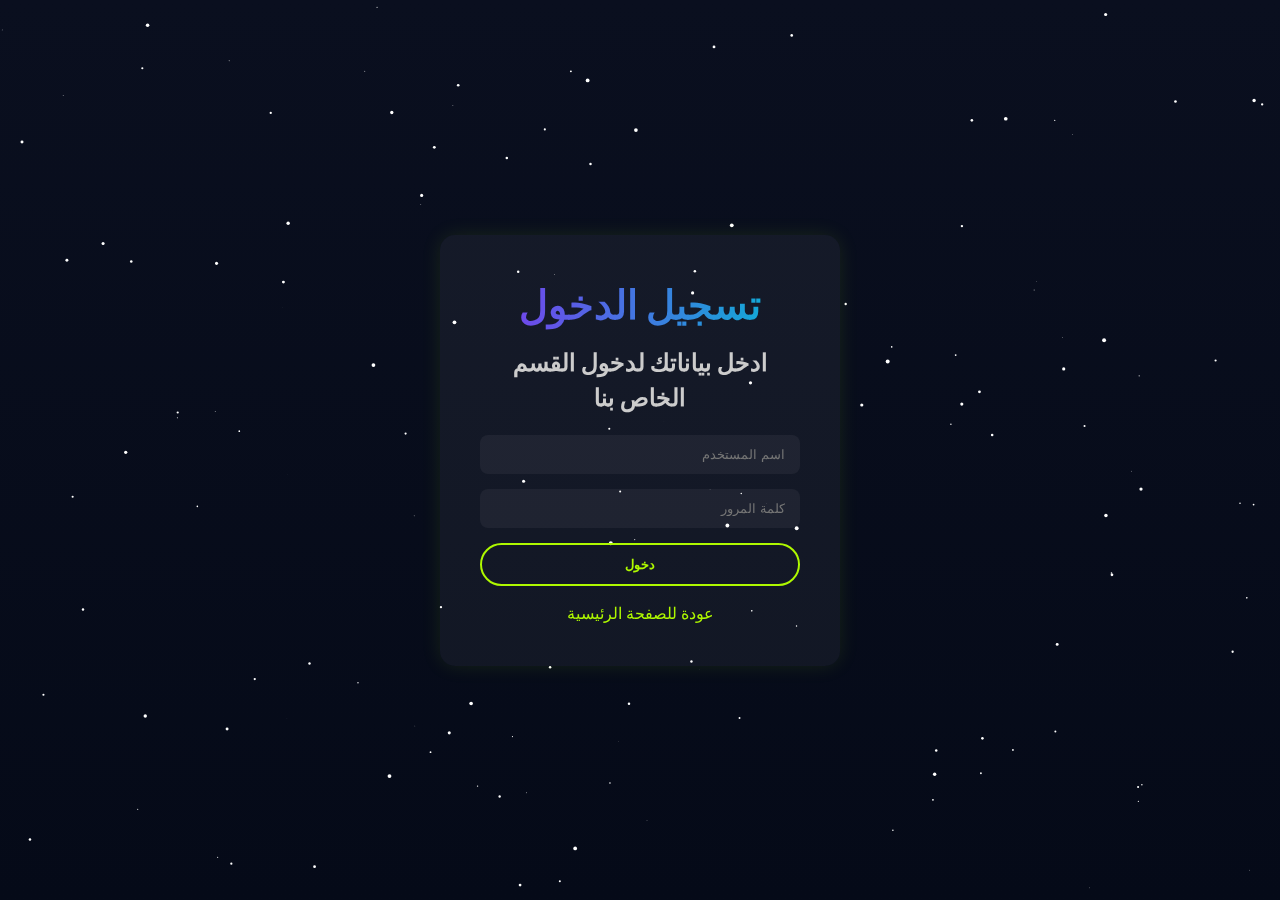
<file: login.html>
<!doctype html>
<html lang="ar" dir="rtl">
<head>
<meta charset="utf-8">
<meta name="viewport" content="width=device-width,initial-scale=1">
<title>SLASH - تسجيل الدخول</title>
<link href="https://fonts.googleapis.com/css2?family=Poppins:wght@300;500;700;900&display=swap" rel="stylesheet">
<style>
:root {
  --bg:#0a0f1f;
  --primary:#7c3aed;
  --secondary:#06b6d4;
  --glow:#aef800;
}
* {box-sizing:border-box;margin:0;padding:0;}
body {font-family:'Poppins',sans-serif;color:#fff;background:linear-gradient(180deg,var(--bg),#050a18);min-height:100vh;display:flex;justify-content:center;align-items:center;position:relative;}
canvas#bg {position:fixed;top:0;left:0;width:100%;height:100%;z-index:-1;}
.login-container {max-width:400px;width:90%;padding:40px;background:rgba(255,255,255,0.05);border-radius:15px;text-align:center;box-shadow:0 0 20px rgba(174,248,0,0.1);z-index:1;}
.login-container h1 {font-size:2.5rem;margin-bottom:10px;background:linear-gradient(90deg,var(--primary),var(--secondary));-webkit-background-clip:text;color:transparent;}
.login-container h2 {margin-bottom:20px;color:#ccc;}
.login-container input {width:100%;padding:12px 15px;margin-bottom:15px;border-radius:8px;border:none;outline:none;background:rgba(255,255,255,0.05);color:#fff;}
.login-container button {width:100%;padding:12px 28px;border:2px solid var(--glow);border-radius:50px;background:transparent;color:var(--glow);font-weight:600;cursor:pointer;transition:.3s;}
.login-container button:hover {background:var(--glow);color:#0a0f1f;box-shadow:0 0 20px var(--glow),0 0 40px var(--glow);transform:scale(1.05);}
.login-container .back {margin-top:15px;display:inline-block;color:var(--glow);text-decoration:none;font-weight:500;transition:.3s;}
.login-container .back:hover {color:#fff;transform:scale(1.05);}
@media(max-width:768px){.login-container h1{font-size:2rem}}
</style>
</head>
<body>

<canvas id="bg"></canvas>

<div class="login-container">
  <h1>تسجيل الدخول</h1>
  <h2>ادخل بياناتك لدخول القسم الخاص بنا</h2>
  <form id="loginForm">
    <input type="text" id="username" placeholder="اسم المستخدم" required>
    <input type="password" id="password" placeholder="كلمة المرور" required>
    <button type="submit">دخول</button>
  </form>
  <a href="index.html" class="back">عودة للصفحة الرئيسية</a>
</div>

<script>
// =========================
// تأثير النجوم في الخلفية
// =========================
const canvas = document.getElementById('bg');
const ctx = canvas.getContext('2d');
let stars = [];

function resize() {
  canvas.width = window.innerWidth;
  canvas.height = window.innerHeight;
  stars = [];
  for (let i = 0; i < 150; i++) {
    stars.push({
      x: Math.random() * canvas.width,
      y: Math.random() * canvas.height,
      r: Math.random() * 2,
      d: Math.random() * 0.5 + 0.2
    });
  }
}

function draw() {
  ctx.clearRect(0, 0, canvas.width, canvas.height);
  ctx.fillStyle = '#fff';
  stars.forEach(s => {
    ctx.beginPath();
    ctx.arc(s.x, s.y, s.r, 0, Math.PI * 2);
    ctx.fill();
  });
  update();
}

function update() {
  stars.forEach(s => {
    s.y += s.d;
    if (s.y > canvas.height) {
      s.y = 0;
      s.x = Math.random() * canvas.width;
    }
  });
}

function animate() {
  draw();
  requestAnimationFrame(animate);
}

window.addEventListener('resize', resize);
resize();
animate();

// =========================
// نظام تسجيل الدخول القسم الرابع
// =========================
const loginForm = document.getElementById('loginForm');
if (loginForm) {
  const users = [
    {username:"fsocity", password:"slash", page:"user-admin.html"},
    {username:"Mariomty", password:"1234", page:"user-user1.html"},
    {username:"Yazan", password:"jooali", page:"user-user2.html"}
  ];

  loginForm.addEventListener('submit', function(e) {
    e.preventDefault();
    const username = document.getElementById('username').value;
    const password = document.getElementById('password').value;

    const validUser = users.find(u => u.username === username && u.password === password);

    if (validUser) {
      window.location.href = validUser.page;
    } else {
      alert('اسم المستخدم أو كلمة المرور غير صحيحة!');
    }
  });
}
</script>

</body>
</html>
</file>
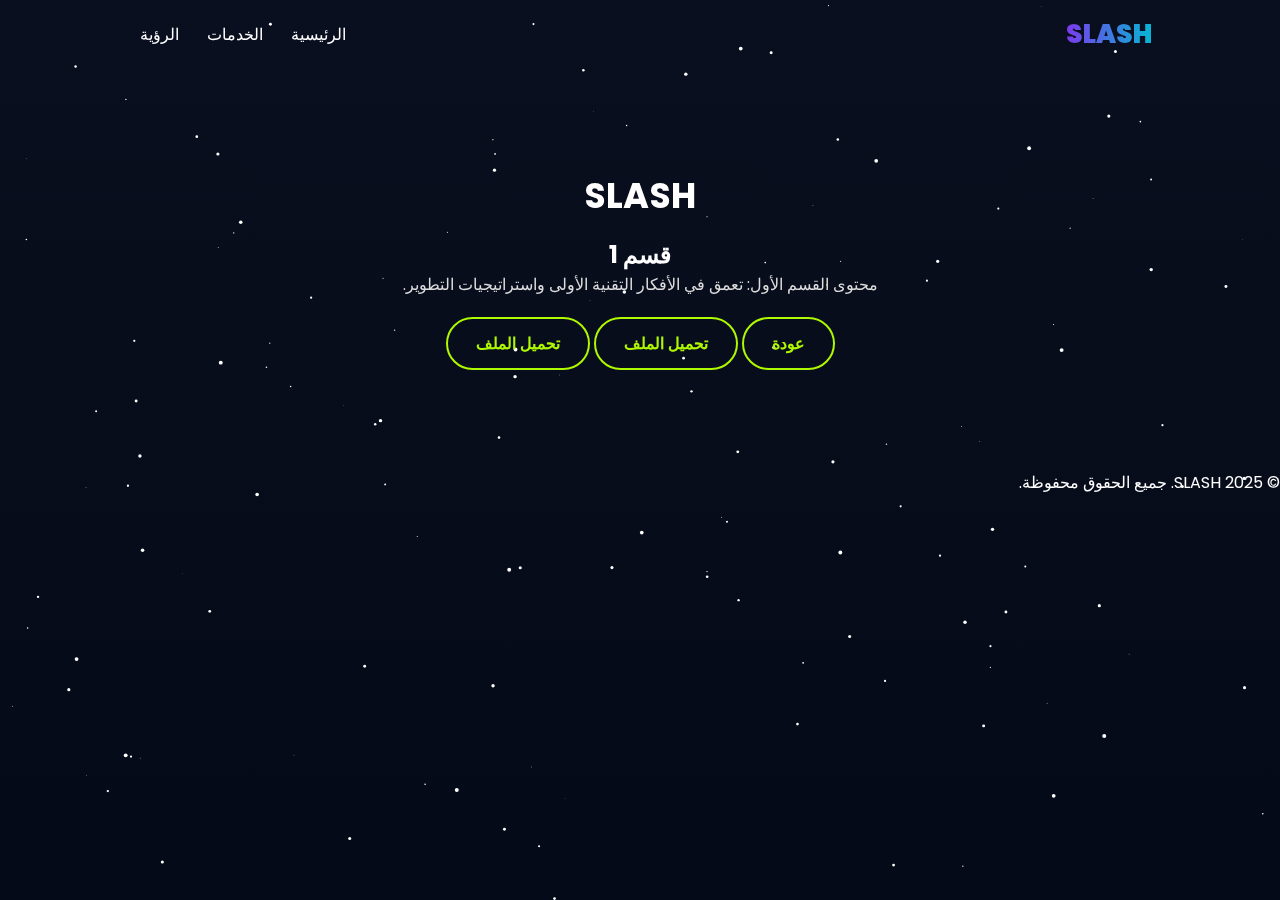
<file: section1.html>
<!doctype html>
<html lang="ar" dir="rtl">
<head>
  <meta charset="utf-8" />
  <meta name="viewport" content="width=device-width,initial-scale=1" />
  <title>SLASH - قسم 1</title>
  <link href="https://fonts.googleapis.com/css2?family=Poppins:wght@300;500;700;900&display=swap" rel="stylesheet">
  <link rel="stylesheet" href="style.css">
</head>
<body>
  <canvas id="bg"></canvas>

  <header>
    <div class="logo">SLASH</div>
    <nav>
      <a href="index.html">الرئيسية</a>
      <a href="services.html">الخدمات</a>
      <a href="vision.html">الرؤية</a>
    </nav>
  </header>

  <section class="hero">
    <div class="hero-content">
      <h1>SLASH</h1>
      <h2>قسم 1</h2>
      <p>محتوى القسم الأول: تعمق في الأفكار التقنية الأولى واستراتيجيات التطوير.</p>

      <a href="#" class="cta" onclick="history.back(); return false;">عودة</a>
      <a href="c:\Users\Yousef\Desktop\1.rar" download class="cta">تحميل الملف</a>
      <a href="c:\Users\Yousef\Desktop\1.rar" download class="cta">تحميل الملف</a>
    </div>
  </section>

  <footer>
    <p>© 2025 SLASH. جميع الحقوق محفوظة.</p>
  </footer>

  <script src="script.js"></script>
</body>
</html>
</file>
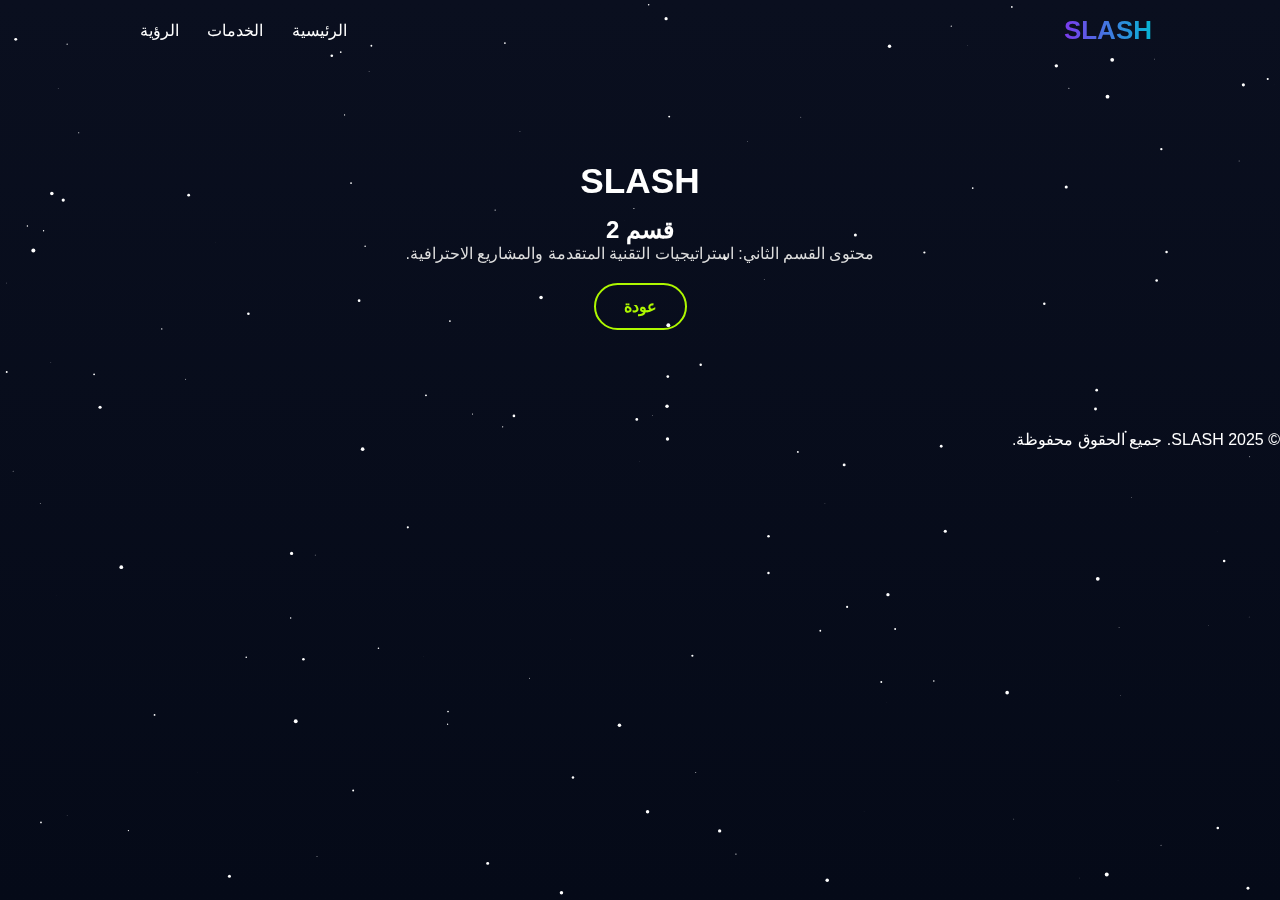
<file: section2.html>
<!doctype html>
<html lang="ar" dir="rtl">
<head>
  <meta charset="utf-8" />
  <meta name="viewport" content="width=device-width,initial-scale=1" />
  <title>SLASH - قسم 2</title>
  <link rel="stylesheet" href="style.css">
</head>
<body>
  <canvas id="bg"></canvas>

  <header>
    <div class="logo">SLASH</div>
    <nav>
      <a href="index.html">الرئيسية</a>
      <a href="services.html">الخدمات</a>
      <a href="vision.html">الرؤية</a>
    </nav>
  </header>

  <section class="hero">
    <div class="hero-content">
      <h1>SLASH</h1>
      <h2>قسم 2</h2>
      <p>محتوى القسم الثاني: استراتيجيات التقنية المتقدمة والمشاريع الاحترافية.</p>
      <a href="services.html" class="cta">عودة</a>
    </div>
  </section>

  <footer>
    <p>© 2025 SLASH. جميع الحقوق محفوظة.</p>
  </footer>
  <script src="script.js"></script>
</body>
</html>
</file>
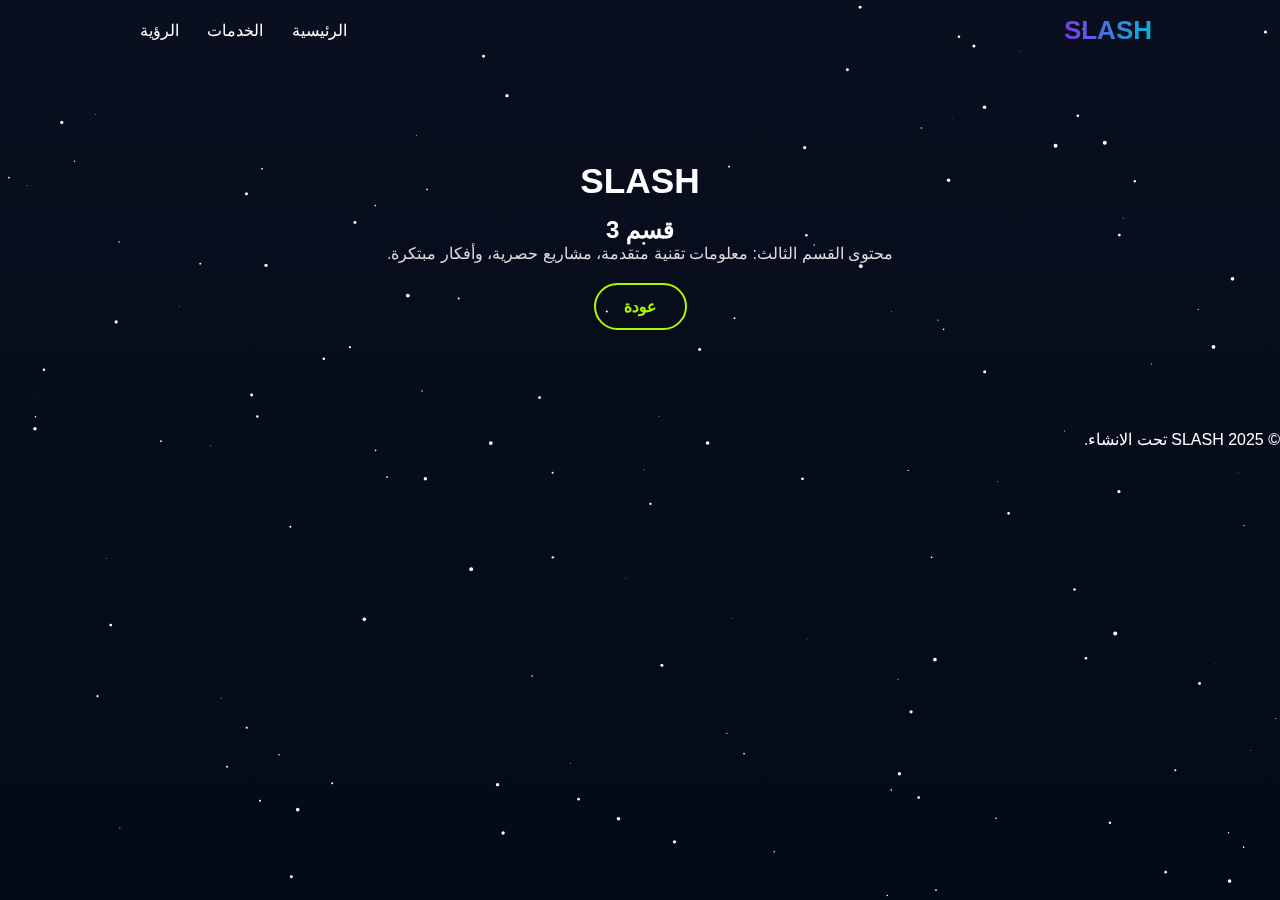
<file: section3.html>
<!doctype html>
<html lang="ar" dir="rtl">
<head>
  <meta charset="utf-8" />
  <meta name="viewport" content="width=device-width,initial-scale=1" />
  <title>SLASH - قسم 3</title>
  <link rel="stylesheet" href="style.css">
</head>
<body>
  <canvas id="bg"></canvas>

  <header>
    <div class="logo">SLASH</div>
    <nav>
      <a href="index.html">الرئيسية</a>
      <a href="services.html">الخدمات</a>
      <a href="vision.html">الرؤية</a>
    </nav>
  </header>

  <section class="hero">
    <div class="hero-content">
      <h1>SLASH</h1>
      <h2>قسم 3</h2>
      <p>محتوى القسم الثالث: معلومات تقنية متقدمة، مشاريع حصرية، وأفكار مبتكرة.</p>
      <a href="services.html" class="cta">عودة</a>
    </div>
  </section>

  <footer>
    <p>© 2025 SLASH تحت الانشاء.</p>
  </footer>
  <script src="script.js"></script>
</body>
</html>
</file>
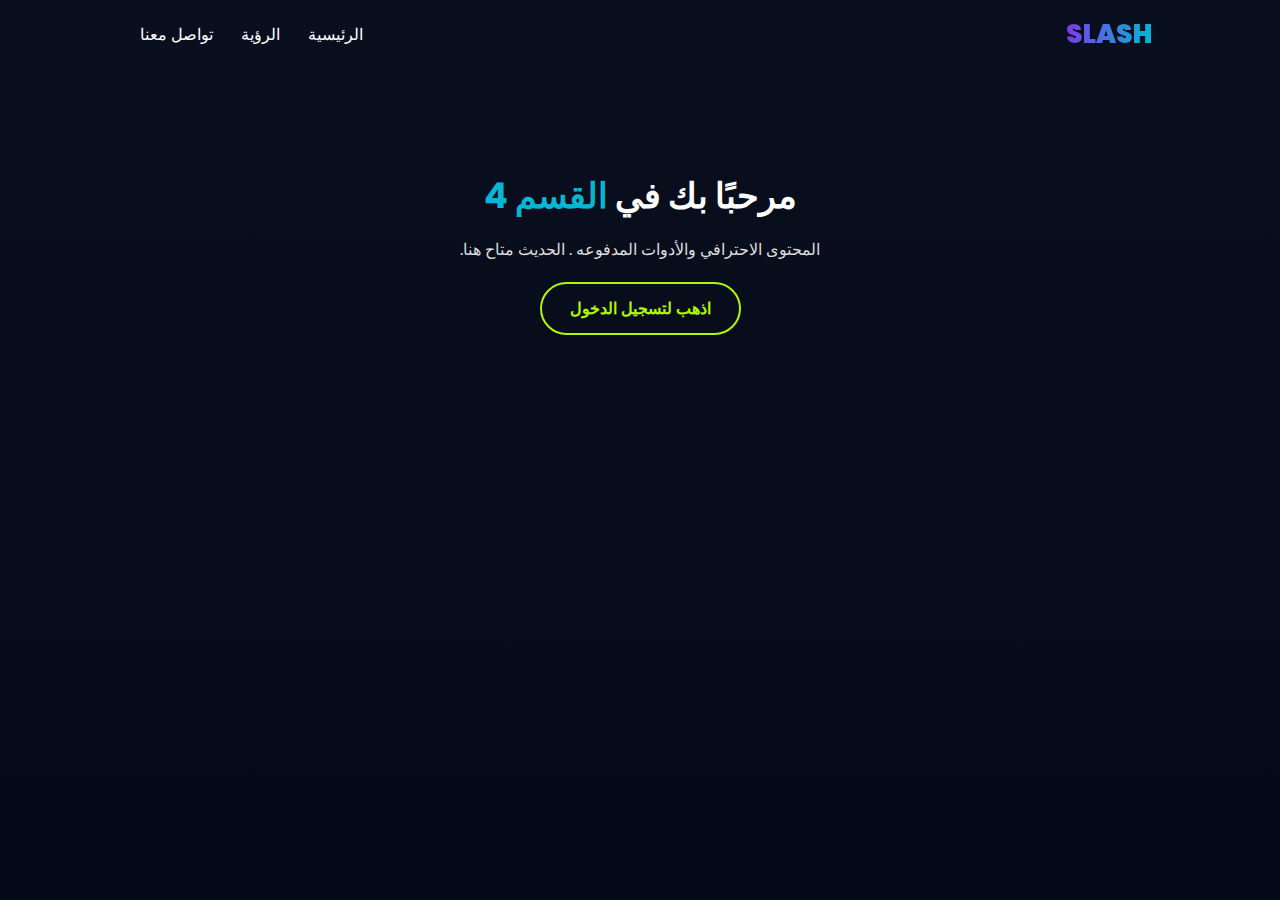
<file: section4.html>
<!doctype html>
<html lang="ar" dir="rtl">
<head>
<meta charset="utf-8">
<meta name="viewport" content="width=device-width,initial-scale=1">
<title>SLASH - القسم 4</title>
<link href="https://fonts.googleapis.com/css2?family=Poppins:wght@300;500;700;900&display=swap" rel="stylesheet">
<style>
:root {
  --bg:#0a0f1f;
  --primary:#7c3aed;
  --secondary:#06b6d4;
  --glow:#aef800;
}
* {box-sizing:border-box;margin:0;padding:0;}
body {font-family:'Poppins',sans-serif;color:#fff;background:linear-gradient(180deg,var(--bg),#050a18);min-height:100vh;}
header {display:flex;justify-content:space-between;align-items:center;padding:15px 10%;}
.logo {font-size:26px;font-weight:900;background:linear-gradient(90deg,var(--primary),var(--secondary));-webkit-background-clip:text;background-clip:text;color:transparent;}
nav a {margin:0 12px;color:#fff;text-decoration:none;font-weight:500;transition:.3s;}
nav a:hover {color:var(--glow);}
.hero {text-align:center;padding:100px 20px;}
.hero h1 {font-size:2.2rem;margin-bottom:15px;}
.hero span {color:var(--secondary);}
.hero p {margin-bottom:20px;color:#ddd;}
.cta {display:inline-block;padding:12px 28px;border:2px solid var(--glow);border-radius:50px;color:var(--glow);text-decoration:none;font-weight:600;transition:.3s;}
.cta:hover {background:var(--glow);color:#0a0f1f;box-shadow:0 0 20px var(--glow),0 0 40px var(--glow);transform:scale(1.05);}
section {text-align:center;padding:80px 20px;}
@media(max-width:768px){header{flex-direction:column;gap:10px}.hero h1{font-size:1.6rem}.cta{padding:10px 20px;font-size:1rem}}
</style>
</head>
<body>

<header>
  <div class="logo">SLASH</div>
  <nav>
    <a href="index.html">الرئيسية</a>
    <a href="vision.html">الرؤية</a>
    <a href="contact.html">تواصل معنا</a>
  </nav>
</header>

<section class="hero">
  <h1>مرحبًا بك في <span>القسم 4</span></h1>
  <p>المحتوى الاحترافي والأدوات المدفوعه . الحديث متاح هنا.</p>
  <a href="login.html" class="cta">اذهب لتسجيل الدخول</a>
</section>

</body>
</html>
</file>
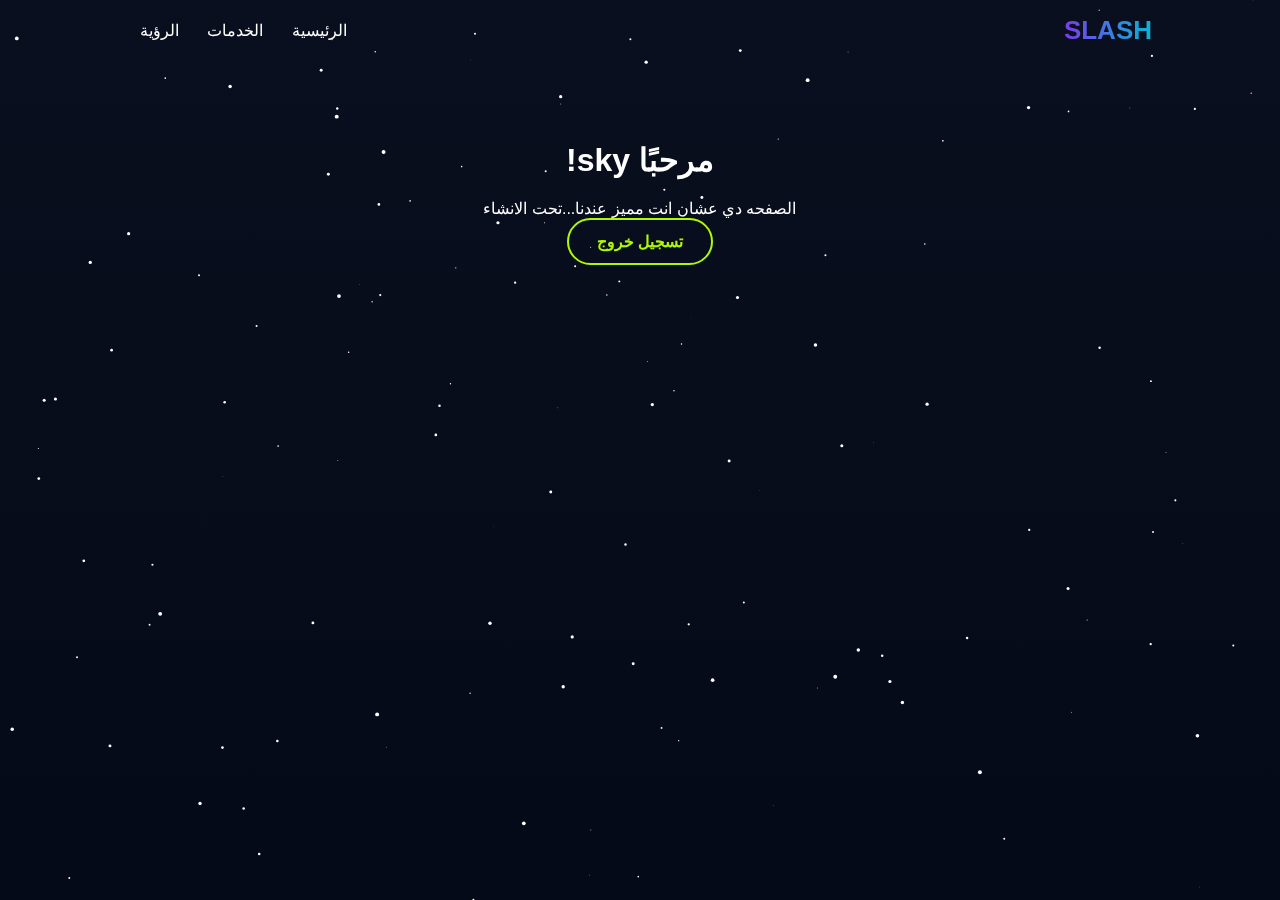
<file: user-admin.html>
<!doctype html>
<html lang="ar" dir="rtl">
<head>
  <meta charset="utf-8">
  <meta name="viewport" content="width=device-width,initial-scale=1">
  <title>SLASH - User1</title>
  <link rel="stylesheet" href="style.css">
</head>
<body>
  <canvas id="bg"></canvas>

  <header>
    <div class="logo">SLASH</div>
    <nav>
      <a href="index.html">الرئيسية</a>
      <a href="services.html">الخدمات</a>
      <a href="vision.html">الرؤية</a>
    </nav>
  </header>

  <section class="page">
    <h2>مرحبًا sky!</h2>
    <p></p>الصفحه دي عشان انت مميز عندنا...تحت الانشاء</p>
    <a href="section4.html" class="cta secondary">تسجيل خروج</a>
  </section>

  <script src="script.js"></script>
</body>
</html>
</file>
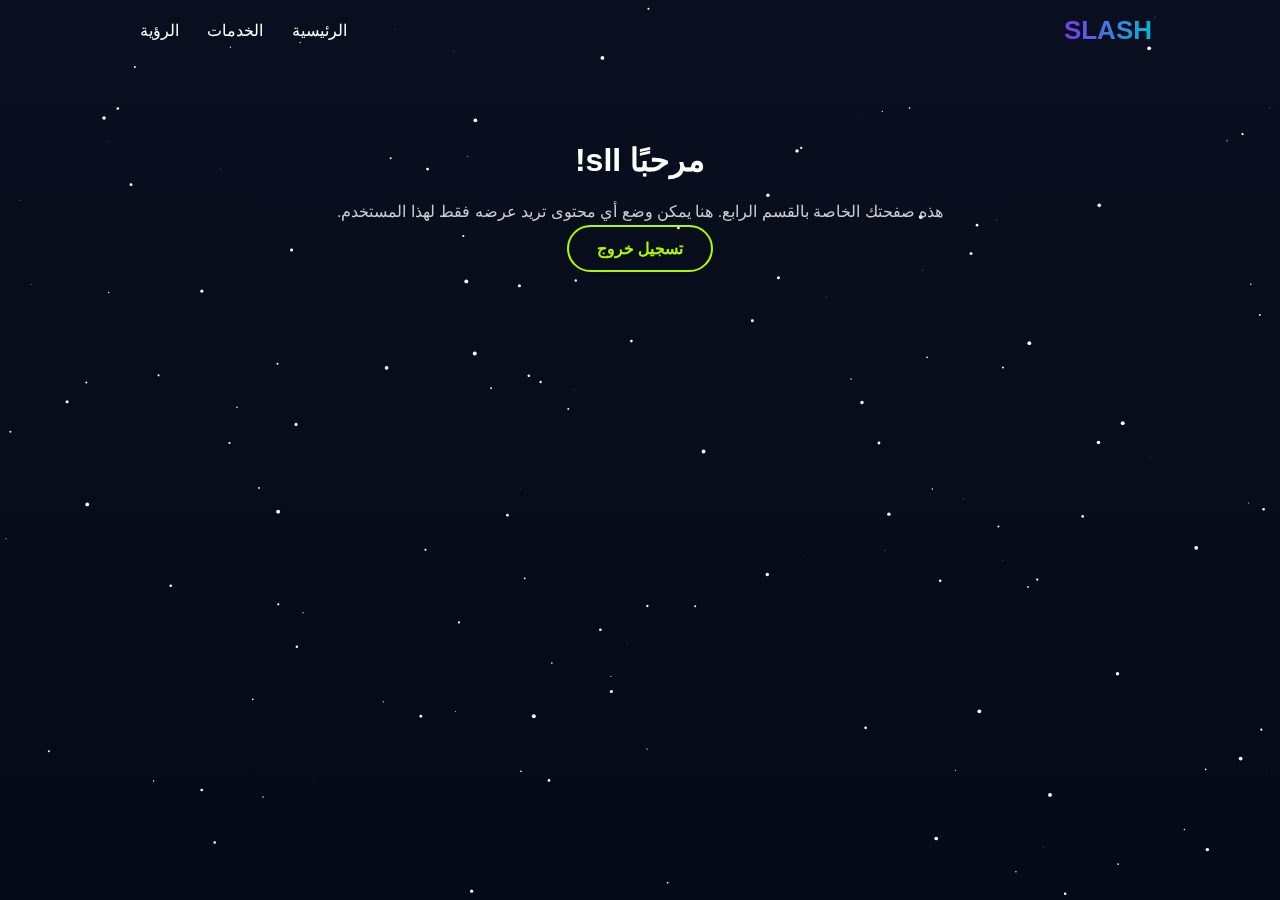
<file: user-user1.html>
<!doctype html>
<html lang="ar" dir="rtl">
<head>
  <meta charset="utf-8">
  <meta name="viewport" content="width=device-width,initial-scale=1">
  <title>SLASH - User1</title>
  <link rel="stylesheet" href="style.css">
</head>
<body>
  <canvas id="bg"></canvas>

  <header>
    <div class="logo">SLASH</div>
    <nav>
      <a href="index.html">الرئيسية</a>
      <a href="services.html">الخدمات</a>
      <a href="vision.html">الرؤية</a>
    </nav>
  </header>

  <section class="page">
    <h2>مرحبًا sll!</h2>
    <p>هذه صفحتك الخاصة بالقسم الرابع. هنا يمكن وضع أي محتوى تريد عرضه فقط لهذا المستخدم.</p>
    <a href="section4.html" class="cta secondary">تسجيل خروج</a>
  </section>

  <script src="script.js"></script>
</body>
</html>
</file>
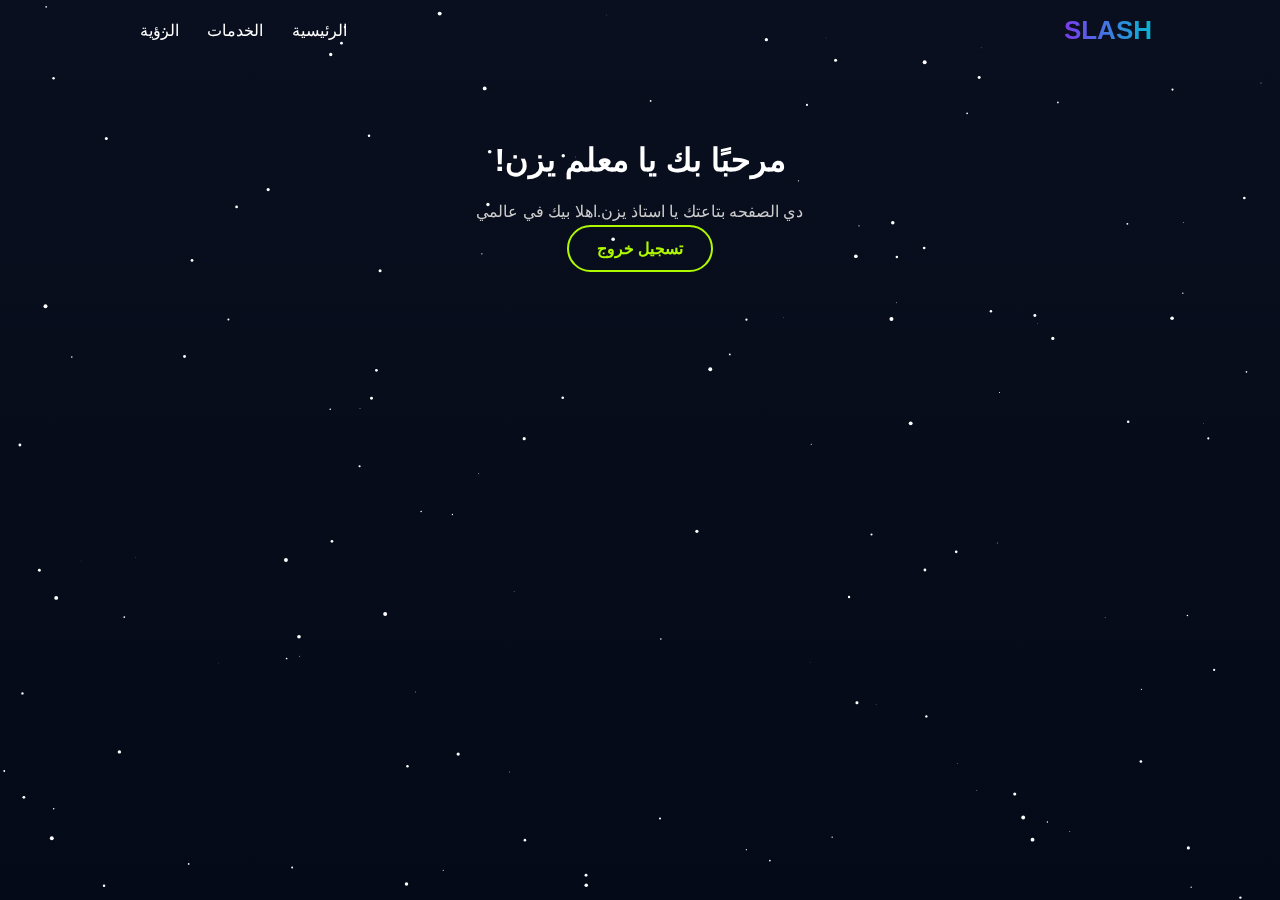
<file: user-user2.html>
<!doctype html>
<html lang="ar" dir="rtl">
<head>
  <meta charset="utf-8">
  <meta name="viewport" content="width=device-width,initial-scale=1">
  <title>SLASH - User2</title>
  <link rel="stylesheet" href="style.css">
</head>
<body>
  <canvas id="bg"></canvas>

  <header>
    <div class="logo">SLASH</div>
    <nav>
      <a href="index.html">الرئيسية</a>
      <a href="services.html">الخدمات</a>
      <a href="vision.html">الرؤية</a>
    </nav>
  </header>

  <section class="page">
    <h2>مرحبًا بك يا معلم يزن!</h2>
    <p>دي الصفحه بتاعتك يا استاذ يزن.اهلا بيك في عالمي</p>
    <a href="section4.html" class="cta secondary">تسجيل خروج</a>
  </section>

  <script src="script.js"></script>
</body>
</html>
</file>
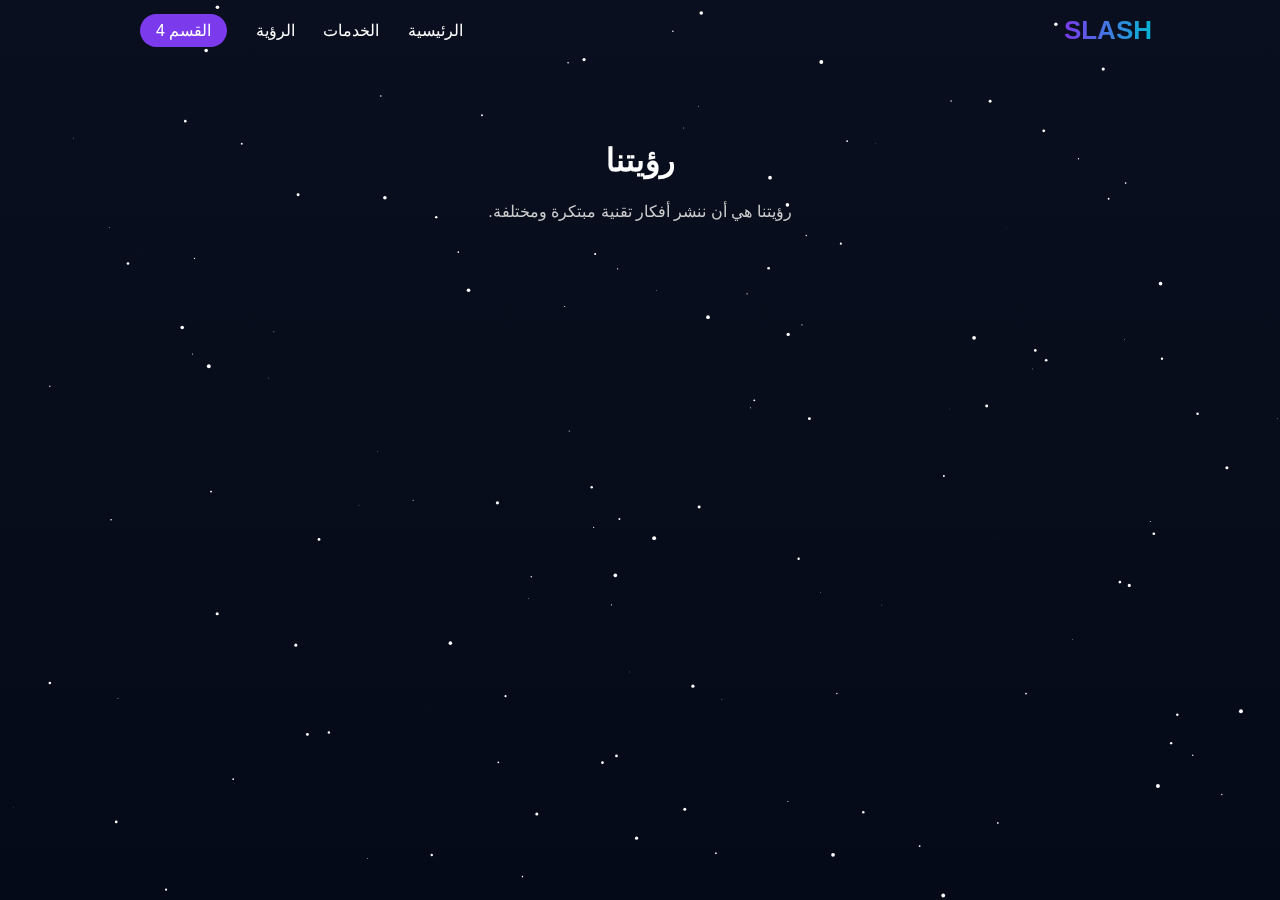
<file: vision.html>
<!doctype html>
<html lang="ar" dir="rtl">
<head>
  <meta charset="utf-8">
  <meta name="viewport" content="width=device-width,initial-scale=1">
  <title>SLASH - الرؤية</title>
  <link rel="stylesheet" href="style.css">
</head>
<body>
  <canvas id="bg"></canvas>

  <header>
    <div class="logo">SLASH</div>
    <nav>
      <a href="index.html">الرئيسية</a>
      <a href="services.html">الخدمات</a>
      <a href="vision.html">الرؤية</a>
      <a href="section4.html" class="section4-btn">القسم 4</a>
    </nav>
  </header>

  <section class="page">
    <h2>رؤيتنا</h2>
    <p>رؤيتنا هي أن ننشر أفكار تقنية مبتكرة ومختلفة.</p>
  </section>

  <div class="popup-socials">
    <a href="https://www.facebook.com" target="_blank"><i class="fab fa-facebook-f"></i></a>
    <a href="https://www.instagram.com" target="_blank"><i class="fab fa-instagram"></i></a>
    <a href="https://www.twitter.com" target="_blank"><i class="fab fa-twitter"></i></a>
  </div>

  <script src="script.js"></script>
</body>
</html>
</file>
<file: style.css>
:root {
  --bg:#0a0f1f;
  --primary:#7c3aed;
  --secondary:#06b6d4;
  --glow:#aef800;
}
*{box-sizing:border-box;margin:0;padding:0}
body{
  font-family:'Poppins',sans-serif;
  color:#fff;
  background:linear-gradient(180deg,var(--bg),#050a18);
  min-height:100vh;
}
canvas#bg{position:fixed;top:0;left:0;width:100%;height:100%;z-index:-1}

header{
  display:flex;
  justify-content:space-between;
  align-items:center;
  padding:15px 10%;
}
.logo{
  font-size:26px;
  font-weight:900;
  background:linear-gradient(90deg,var(--primary),var(--secondary));
  -webkit-background-clip:text;
  background-clip:text;
  color:transparent;
}
nav a{
  margin:0 12px;
  color:#fff;
  text-decoration:none;
  font-weight:500;
  transition:.3s;
}
nav a:hover{color:var(--glow)}
nav a.section4-btn {
  background: var(--primary);
  color: #fff;
  padding: 8px 16px;
  border-radius: 25px;
  transition: 0.3s;
}
nav a.section4-btn:hover {
  background: var(--secondary);
  transform: scale(1.05);
}

.hero{
  text-align:center;
  padding:100px 20px;
}
.hero h1{font-size:2.2rem;margin-bottom:15px}
.hero span{color:var(--secondary)}
.hero p{margin-bottom:20px;color:#ddd}
.cta{
  display:inline-block;
  padding:12px 28px;
  border:2px solid var(--glow);
  border-radius:50px;
  color:var(--glow);
  text-decoration:none;
  font-weight:600;
  transition:.3s;
}
.cta:hover{
  background:var(--glow);
  color:#0a0f1f;
  box-shadow:0 0 20px var(--glow),0 0 40px var(--glow);
  transform:scale(1.05);
}

.page{
  text-align:center;
  padding:80px 20px;
}
.page h2{font-size:2rem;margin-bottom:20px}
.page p{max-width:700px;margin:0 auto;color:#ccc;line-height:1.6}
blockquote{
  margin-top:20px;
  font-size:1.2rem;
  color:var(--secondary);
  font-style:italic;
}

.popup-socials{
  display:flex;
  justify-content:center;
  gap:20px;
  margin-top:20px;
}
.popup-socials a{
  font-size:28px;
  color:#fff;
  transition:.3s;
}
.popup-socials a:hover{color:var(--glow);transform:scale(1.2)}

.login-container{
  max-width:400px;
  margin:80px auto;
  text-align:center;
  padding:40px;
  background:rgba(255,255,255,0.05);
  border-radius:15px;
}
.login-container h1{
  font-size:2.5rem;
  margin-bottom:10px;
  background:linear-gradient(90deg,var(--primary),var(--secondary));
  -webkit-background-clip:text;
  color:transparent;
}
.login-container h2{margin-bottom:20px;color:#ccc;}
.login-container input{
  width:100%;
  padding:12px 15px;
  margin-bottom:15px;
  border-radius:8px;
  border:none;
  outline:none;
}
.login-container button{
  width:100%;
}

@media (max-width:768px){
  header{flex-direction:column;gap:10px}
  .hero h1{font-size:1.6rem}
  .cta{padding:10px 20px;font-size:1rem}
}
</file>
